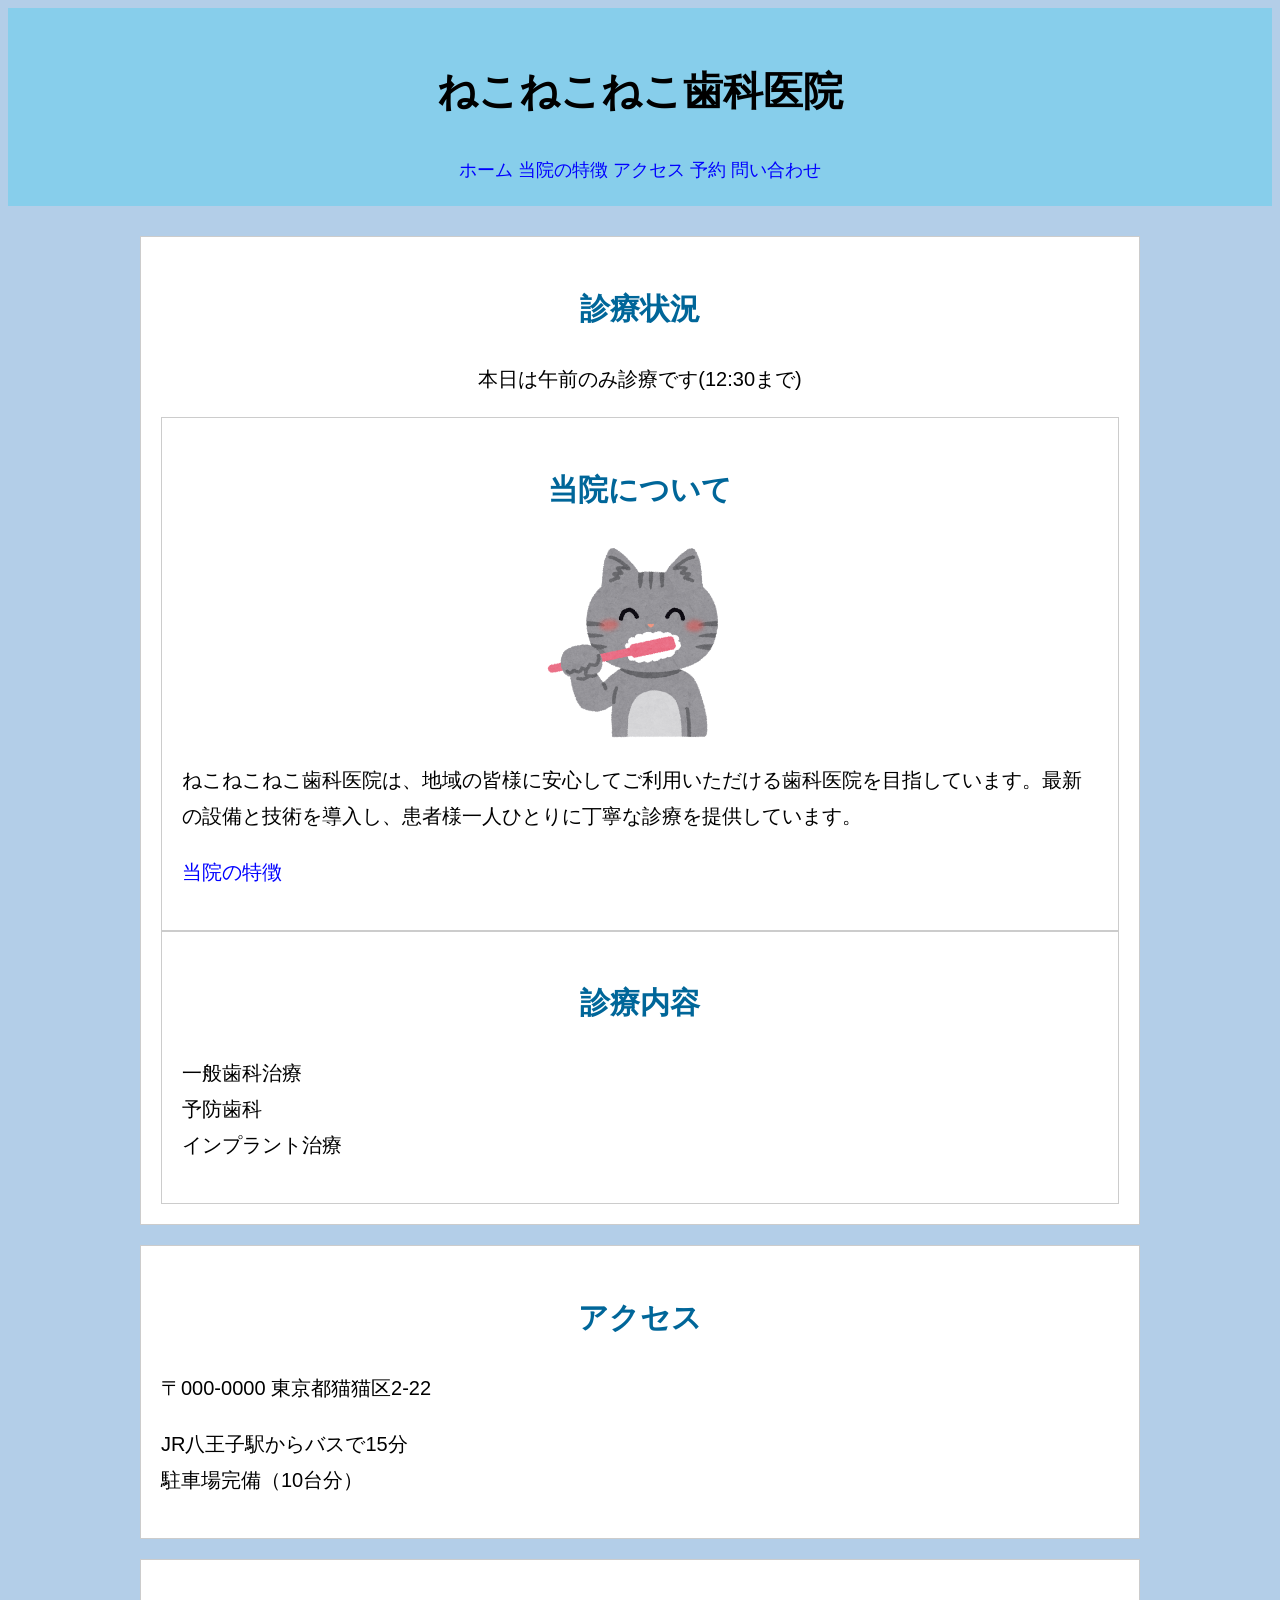
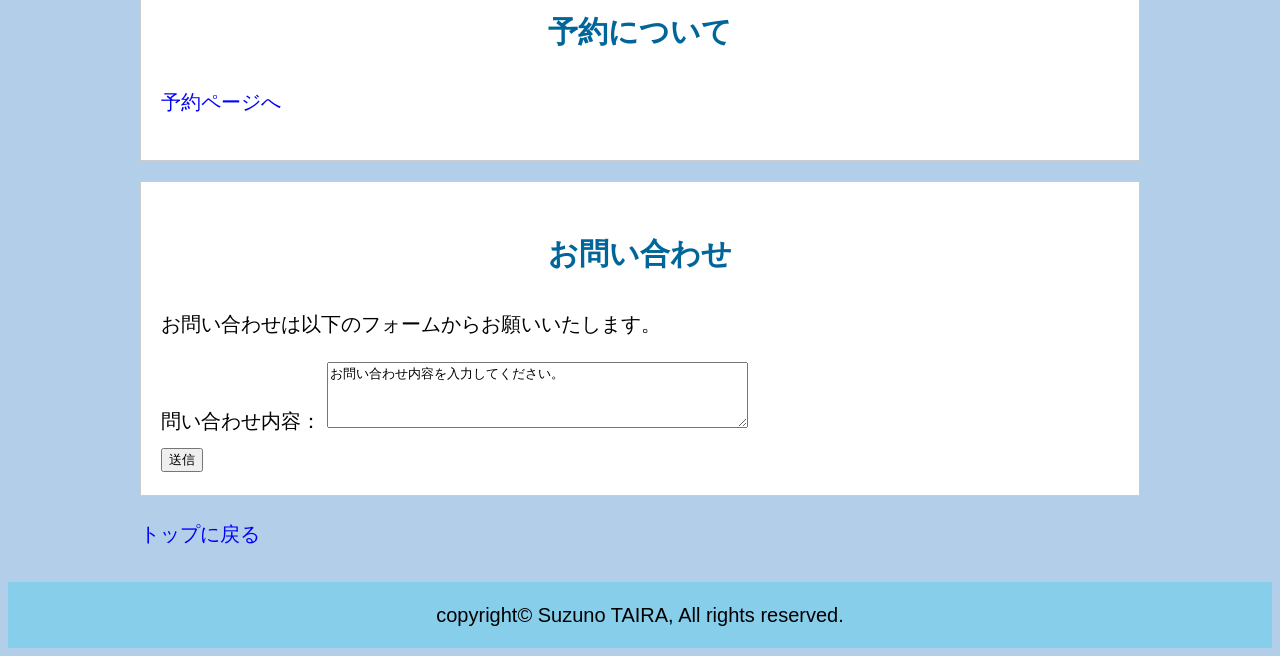
<file: index.html>
<!DOCTYPE html>
<html lang="ja">
<head>
    <meta charset="UTF-8">

    <meta name="viewport" content="width=device-width, initial-scale=1.0">

    <meta name="author" content="Suzuno Taira">

    <meta name="keywords" content="HTML, CSS, JavaScript">

    <link rel="stylesheet" href="main.css">
</head>

<body>
    <header id="top">
        <h1>ねこねこねこ歯科医院</h1>
        <nav>
            <a href="#top">ホーム</a>
            <a href="#about">当院の特徴</a>
            <a href="#access">アクセス</a>
            <a href="#reservation">予約</a>
            <a href="#contact">問い合わせ</a>
        </nav>
    </header>

    <main>

        <section>  

            <h2>診療状況</h2>
            <p id="today"></p>

            <section id="about">
                <h2>当院について</h2>
                <img src="./hamigaki_cat.png" alt="歯磨き中の猫です" width="200" height="200">
                <p>ねこねこねこ歯科医院は、地域の皆様に安心してご利用いただける歯科医院を目指しています。最新の設備と技術を導入し、患者様一人ひとりに丁寧な診療を提供しています。</p>

                <ul>
                    <li><a href="./c.html" target="_blank">当院の特徴</a></li>

                </ul>
            </section>

            <section>
                <h2>診療内容</h2>
                <ul>
                    <li>一般歯科治療</li>
                    <li>予防歯科</li>
                    <li>インプラント治療</li>
                </ul>
            </section>

        </section>


        <section id="access">

            <h2>アクセス</h2>


            <p>〒000-0000 東京都猫猫区2-22</p>

            <ul>
                <li>JR八王子駅からバスで15分</li>
                <li>駐車場完備（10台分）</li>
            </ul>

        </section>

        <section id="reservation">
            <h2>予約について</h2>
            <ul>
                <li><a href="./b.html" target="_blank">予約ページへ</a></li>
            </ul>
        </section>

        <section id="contact">
            <h2>お問い合わせ</h2>
            <p>お問い合わせは以下のフォームからお願いいたします。</p>
            <form action="index.html" method="post">

                <div>
                    <label for="remarks">問い合わせ内容：</label>
                    <textarea name="remarks" id="remarks" rows="4" cols="50" accesskey="r" tabindex="1"
                        placeholder="問い合わせ内容を入力してください">お問い合わせ内容を入力してください。</textarea>
                </div>

                <div>
                    <button onclick="send()">送信</button>
                </div>

            </form>
        </section>

        <a href="#top">トップに戻る</a>

    </main>

    <footer>
        copyright&copy; Suzuno TAIRA, All rights reserved.
    </footer>

   <script src="main.js"></script>

</body>

</html>
</file>
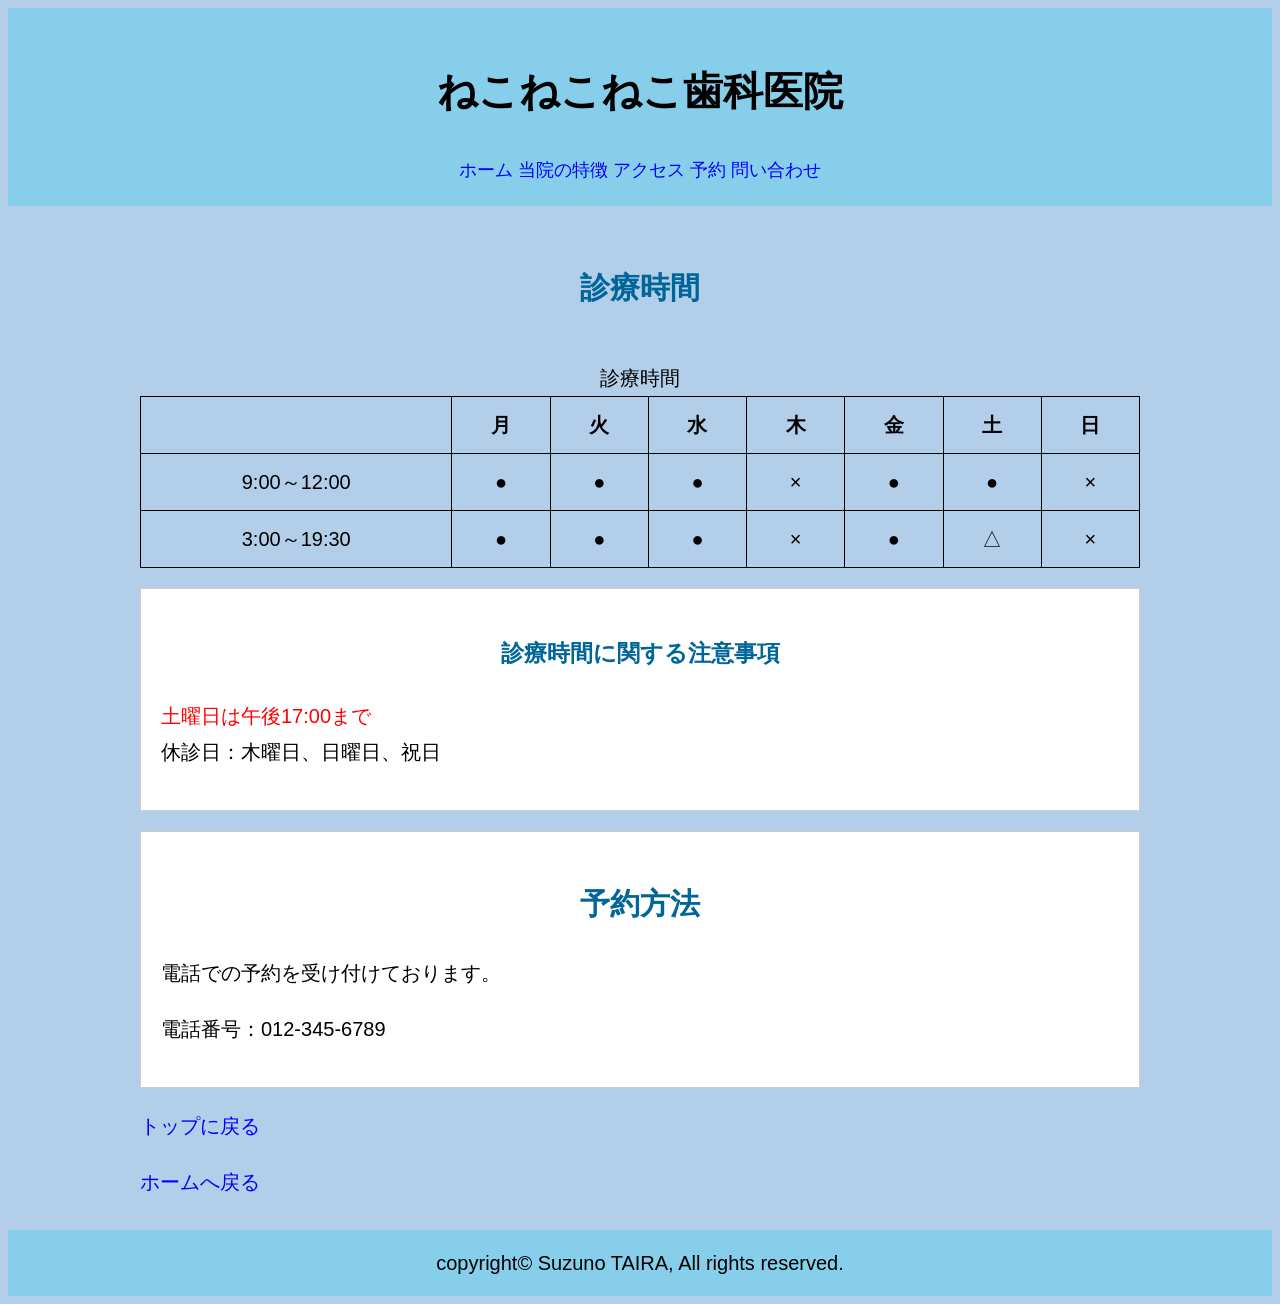
<file: b.html>
<!DOCTYPE html>
<html lang="ja">

<head>
    <meta charset="UTF-8">

    <meta name="viewport" content="width=device-width, initial-scale=1.0">

    <meta name="author" content="Suzuno Taira">

    <meta name="keywords" content="HTML, CSS, JavaScript">

    <link rel="stylesheet" href="main.css">

    <title>予約について</title>

</head>

<body>
    <header id="top">
        <h1>ねこねこねこ歯科医院</h1>
        <nav>
            <a href="#top">ホーム</a>
            <a href="#about">当院の特徴</a>
            <a href="#access">アクセス</a>
            <a href="#reservation">予約</a>
            <a href="#contact">問い合わせ</a>
        </nav>
    </header>


    <main>

        <h2>診療時間</h2>

        <table>
            <caption>診療時間</caption>

            <tr>
                <th></th>
                <th>月</th>
                <th>火</th>
                <th>水</th>
                <th>木</th>
                <th>金</th>
                <th>土</th>
                <th>日</th>
            </tr>

            <tr>
                <td>9:00～12:00</td>
                <td>●</td>
                <td>●</td>
                <td>●</td>
                <td>×</td>
                <td>●</td>
                <td>●</td>
                <td>×</td>
            </tr>

            <tr>
                <td>3:00～19:30</td>
                <td>●</td>
                <td>●</td>
                <td>●</td>
                <td>×</td>
                <td>●</td>
                <td>△</td>
                <td>×</td>
            </tr>


        </table>

        <section>
            <h3>診療時間に関する注意事項</h3>
            <ul>
                <li class="precautions">土曜日は午後17:00まで</li>
                <li>休診日：木曜日、日曜日、祝日</li>
            </ul>

        </section>

        <section>
            <h2>予約方法</h2>

            <p>電話での予約を受け付けております。</p>

            <p>電話番号：012-345-6789</p>
        </section>

        <a href="#top">トップに戻る</a>
        <a href="index.html">ホームへ戻る</a>

    </main>

    <footer>
        copyright&copy; Suzuno TAIRA, All rights reserved.
    </footer>
</body>

</html>
</file>
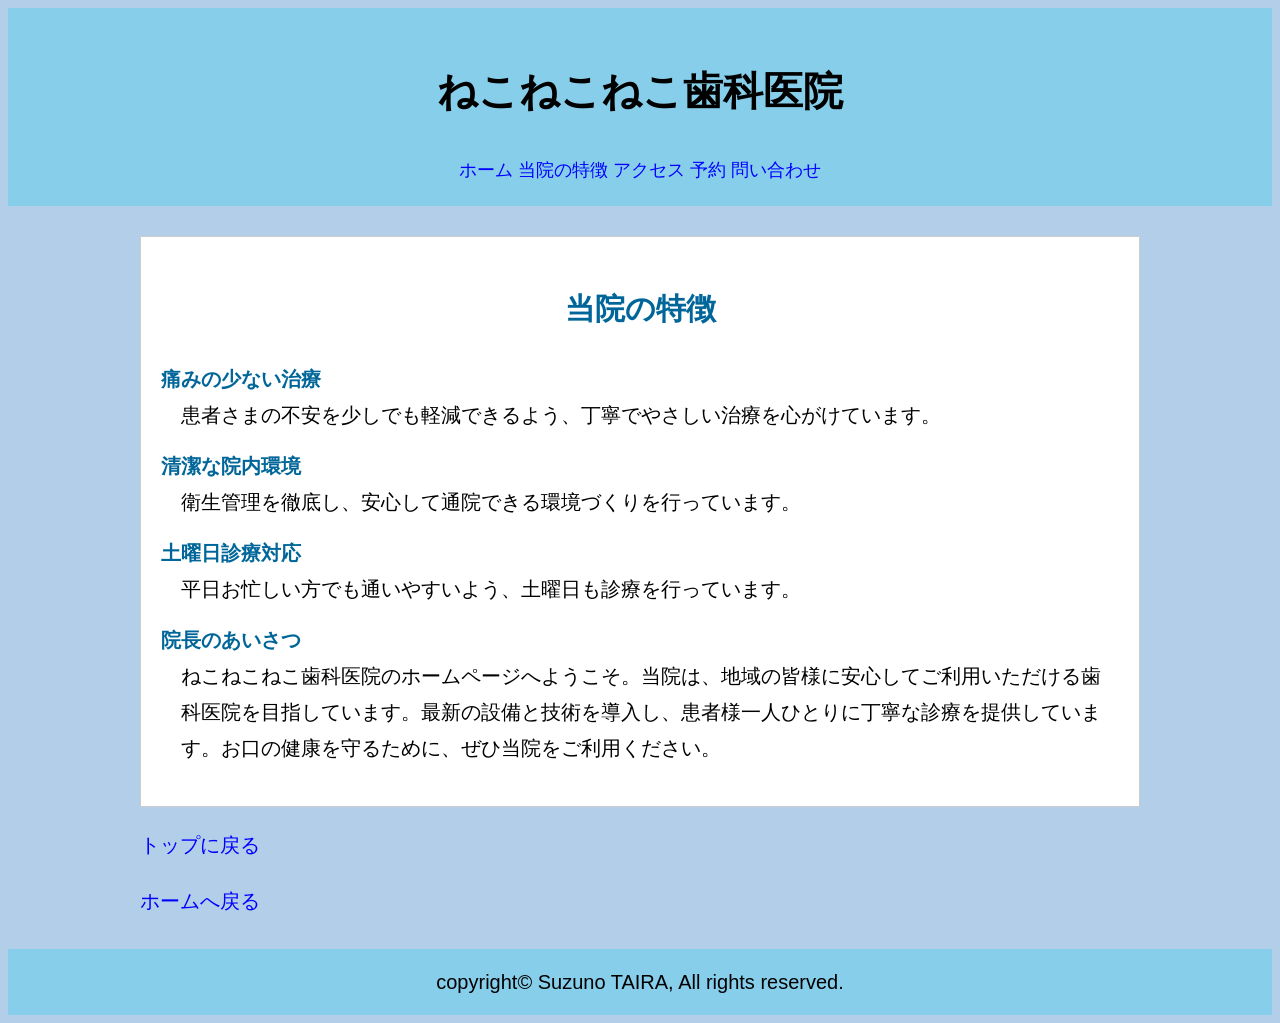
<file: c.html>
<!DOCTYPE html>
<html lang="ja">

<head>
    <meta charset="UTF-8">

    <meta name="viewport" content="width=device-width, initial-scale=1.0">

    <meta name="author" content="Suzuno Taira">

    <meta name="keywords" content="HTML, CSS, JavaScript">

    <link rel="stylesheet" href="main.css">

    <title>当院の特徴</title>

</head>

<body>
    <header id="top">
        <h1>ねこねこねこ歯科医院</h1>
        <nav>
            <a href="#top">ホーム</a>
            <a href="#about">当院の特徴</a>
            <a href="#access">アクセス</a>
            <a href="#reservation">予約</a>
            <a href=acs"#contact">問い合わせ</a>
        </nav>
    </header>

    <main>

        <section>
            <h2>当院の特徴</h2>

            <dl>
                <dt>痛みの少ない治療</dt>
                <dd>患者さまの不安を少しでも軽減できるよう、丁寧でやさしい治療を心がけています。

                <dt>清潔な院内環境</dt>
                <DD>衛生管理を徹底し、安心して通院できる環境づくりを行っています。</DD>

                <DT>土曜日診療対応</DT>
                <dd>平日お忙しい方でも通いやすいよう、土曜日も診療を行っています。</dd>

                <dt>院長のあいさつ</dt>
                <dd>ねこねこねこ歯科医院のホームページへようこそ。当院は、地域の皆様に安心してご利用いただける歯科医院を目指しています。最新の設備と技術を導入し、患者様一人ひとりに丁寧な診療を提供しています。お口の健康を守るために、ぜひ当院をご利用ください。
                </dd>
            </dl>

        </section>


        <a href="#top">トップに戻る</a>
        <a href="index.html">ホームへ戻る</a>

    </main>

    <footer>
        copyright&copy; Suzuno TAIRA, All rights reserved.
    </footer>
</body>

</html>
</file>
<file: main.css>
@charset "UTF-8";

html{
   font-size: 20px;
}

header {
    background-color: #87ceeb;
    text-align: center;
    padding: 20px;
}

body {
    font-family: sans-serif; 
    line-height: 1.8;
    background-color: #b3cee8;
    color:black;
}

nav {
    margin-top: 10px;
    font-size: 18px;
}

main {
    width: 90%;
    max-width: 1000px;
    margin: 30px auto;   
    display: grid;
    grid-template-columns: 1fr;
    gap: 20px;
}

section {
    background-color: white;
    padding: 20px;
    border: 1px solid #cccccc;
}

h2,h3 {
    color: #006699;
    text-align: center;
}

section p {
    text-align: left;
}

#today {
    text-align: center;
}

section>ul>li.precautions {
    color: red;
}

img {
    display: block;
    margin: auto
}

ul {
    list-style-type: none;
    padding: 0;
}

a {
    color: #0066cc;
    text-decoration: none;
}

a[target="_blank"] {
    color: #ff6600;
}


a:link {
    color: blue;
}

a:hover {
    font-size: 1.5em;
}

table {
    width: 100%;
    border-collapse: collapse;
    text-align: center;
}

table,
th,
td {
    border: 1px solid black;
    padding: 10px;
}


dt {
    font-weight: bold;
    color: #006699;
    margin-top: 15px;
}

dd {
    margin-left: 20px;
    margin-bottom: 10px;
}

footer {
    background-color: #87ceeb;
    text-align: center;
    padding: 15px;
    margin-top: 30px;
}
</file>
